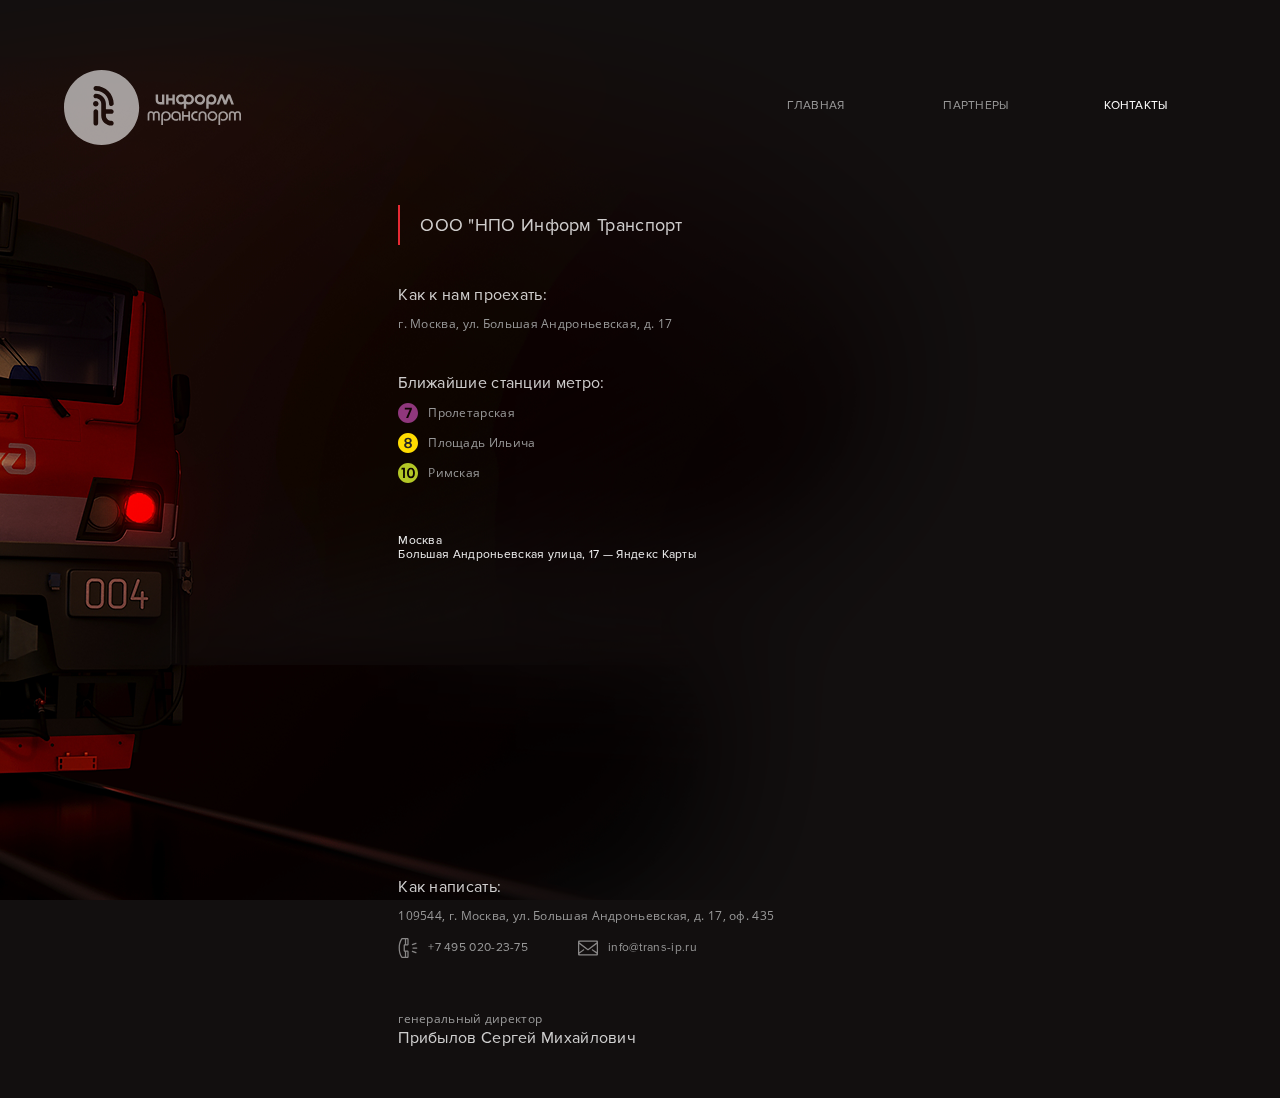
<file: contacts.html>
<!DOCTYPE html>
<head>
    <meta charset="UTF-8">
    <title>НПО Информ Транспорт</title>
    <link rel="stylesheet" href="style02.css">
</head>
<body>
    <div class="animationLoader"></div>
    <div class="start_back"></div>
    <div class="main_border">
        <div class="left_menu">
        <a href="index.html"><img src="Logo_it_02.svg" alt=""></a>
        </div>
        <div class="right_menu">
            <div class="right_button_menu">
                <a href="index.html"><div class="right_button" id="main"><h1>Главная</h1></div></a>
                <a href="partners.html"><div class="right_button" id="partners"><h1>Партнеры</h1></div></a>
                <a href="contacts.html"><div class="right_button" id="contacts"><h1>Контакты</h1></div></a>
            </div>
            <div class="info">
                <div class="name"><h1>ООО "НПО Информ Транспорт</h1></div>
                <div class="info_pack">
                    <h2>Как к нам проехать:</h2>
                    <p>г. Москва, ул. Большая Андроньевская, д. 17</p>
                </div>
                <div class="info_pack">
                    <h2>Ближайшие станции метро:</h2>
                    <div class="metro"><img src="m7.svg" alt=""><p>Пролетарская</p></div>
                    <div class="metro"><img src="m8.svg" alt=""><p>Площадь Ильича</p></div>
                    <div class="metro"><img src="m10.svg" alt=""><p>Римская</p></div>
                </div>
                <div style="position:relative;overflow:hidden;">
                    <a href="https://yandex.ru/maps/213/moscow/?utm_medium=mapframe&utm_source=maps" style="color:#eee;font-size:12px;position:absolute;top:0px;">Москва</a>
                    <a href="https://yandex.ru/maps/213/moscow/house/bolshaya_andronyevskaya_ulitsa_17/Z04YcABhQUEHQFtvfXt1cHRkZA==/?ll=37.673875%2C55.739418&utm_medium=mapframe&utm_source=maps&z=15.69" style="color:#eee;font-size:12px;position:absolute;top:14px;">Большая Андроньевская улица, 17 — Яндекс Карты</a>
                    <iframe id="frame_map" src="https://yandex.ru/map-widget/v1/-/CCURaGRAwA" width="94%" height="300" frameborder="0" allowfullscreen="true" style="position:relative;"></iframe>
                </div>
                <div class="info_pack">
                    <h2>Как написать:</h2>
                    <p>109544, г. Москва, ул. Большая Андроньевская, д. 17, оф. 435</p>
                    <div class="bottom_menu">
                        <div class="mail_phone">
                            <img src="phone.svg" alt="">
                            <a class = tel_email href="tel:+7 495 020-23-75">+7 495 020-23-75</a>
                        </div>
                        <div class="mail_phone">
                            <img src="letter.svg" alt="">
                            <a class = tel_email href="mailto:info@trans-ip.ru">info@trans-ip.ru</a>
                        </div>
                    </div>
                </div>
                <div class="info_pack">
                    <p>генеральный директор</p>
                    <h2>Прибылов Сергей Михайлович</h2>
                </div>
            </div>
        </div>
    </div>


    <script src="app2.js"></script>
</body>
</html>
</file>
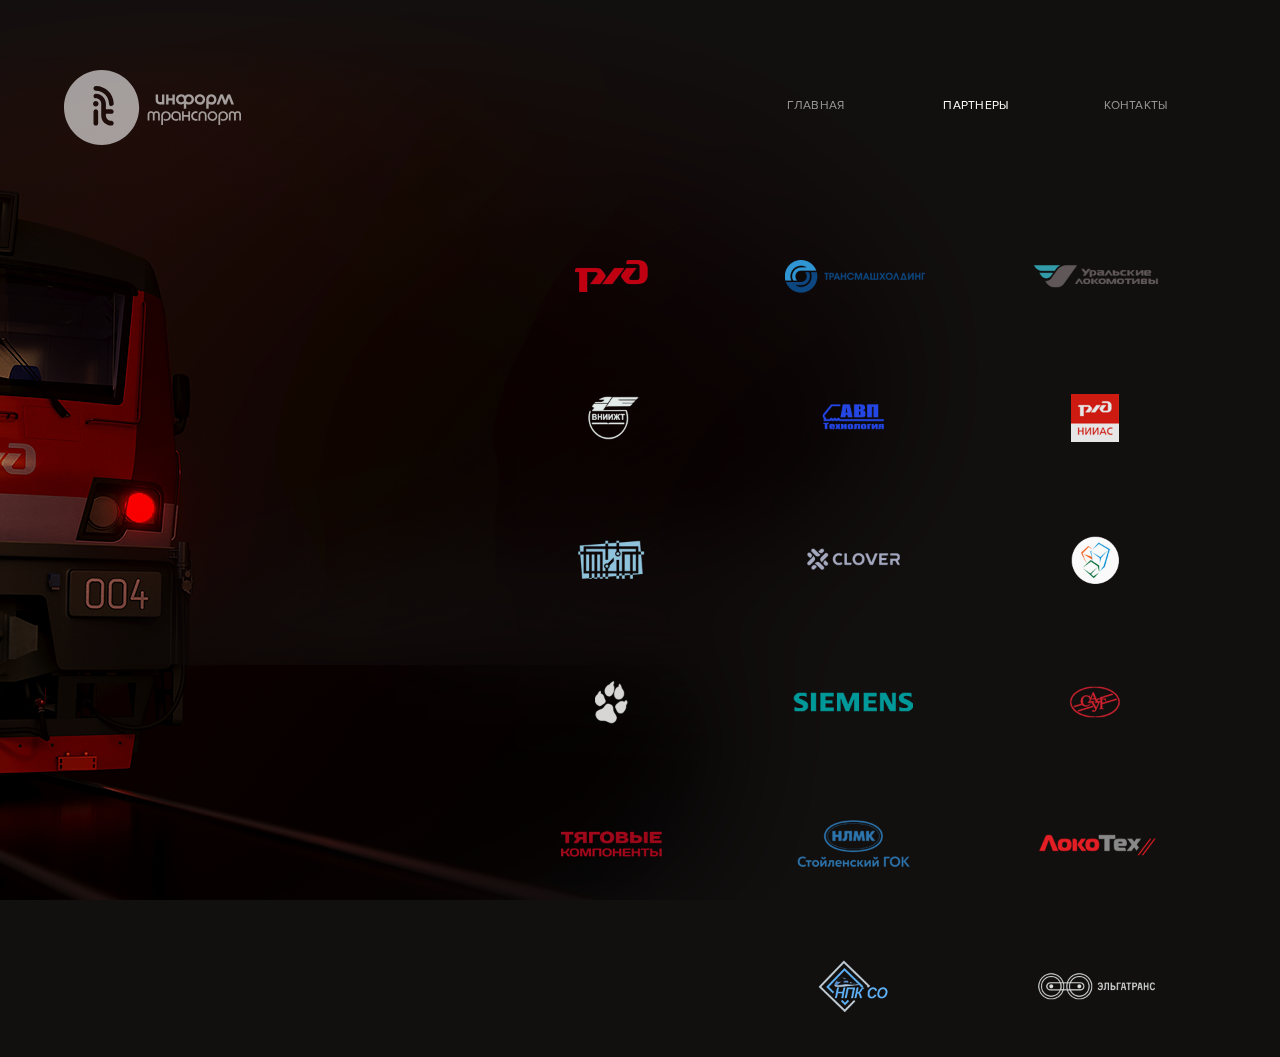
<file: partners.html>
<!DOCTYPE html>
<head>
    <meta charset="UTF-8">
    <title>НПО Информ Транспорт</title>
    <link rel="stylesheet" href="style01.css">
</head>
<body>
    <div class="animationLoader"></div>
    <div class="start_back"></div>
    <div class="main_border">
        <div class="left_menu">
            <a href="index.html"><img src="Logo_it_02.svg" alt=""></a>
        </div>
        <div class="right_menu">
            <div class="right_button_menu">
                <a href="index.html"><div class="right_button" id="main"><h1>Главная</h1></div></a>
                <a href="partners.html"><div class="right_button" id="partners"><h1>Партнеры</h1></div></a>
                <a href="contacts.html"><div class="right_button" id="contacts"><h1>Контакты</h1></div></a>
            </div>
            <div class="partners_pack">
                <a class="part_img" href="https://www.rzd.ru/" target="_blank"><img src="rjd.png" alt=""><p>ОАО <br> "Российские железные дороги"</p></a>
                <a class="part_img" href="https://tmholding.ru/" target="_blank"><img src="tmh.png" alt=""><p>АО "Трансмашхолдинг"</p></a>
                <a class="part_img" href="https://ulkm.ru/" target="_blank"><img src="ul.png" alt=""><p>ООО "Уральские локомотивы"</p></a>
                <a class="part_img" href="https://www.vniizht.ru/" target="_blank"><img src="vniijt.png" alt=""><p>АО "ВНИИЖТ"</p></a>
                <a class="part_img" href="https://www.avpt.ru/" target="_blank"><img src="avp.png" alt=""><p>ООО "АВП Технология"</p></a>
                <a class="part_img" href="http://www.vniias.ru/" target="_blank"><img src="niias.png" alt=""><p>АО "НИИАС"</p></a>
                <a class="part_img" href="https://nposvl.ru/" target="_blank"><img src="svl.png" alt=""><p>ООО "Системы <br> Взаимодействия с Локомотивом"</p></a>
                <a class="part_img" href="https://ctrl2go.solutions/" target="_blank"><img src="clover.png" alt=""><p>ООО "КЛОВЕР Групп"</p></a>
                <a class="part_img" href="https://infokom.org/" target="_blank"><img src="Infocom.png" alt=""><p>НАО "Инфоком"</p></a>
                <a class="part_img" href="http://www.lk-soft.ru/" target="_blank"><img src="Laika.png" alt=""><p>ООО "Лайка софт"</p></a>
                <a class="part_img" href="https://new.siemens.com/ru/ru.html" target="_blank"><img src="siemens.png" alt=""><p>Siemens AG</p></a>
                <a class="part_img" href="https://www.saut.ru/" target="_blank"><img src="saut.png" alt=""><p>ООО "НПО САУТ"</p></a>
                <a class="part_img" href="https://www.sinara-group.com/directions/mechanical-engineering/tyagovye-komponenty/" target="_blank"><img src="tkomp.png" alt=""><p>ООО "Тяговые компоненты"</p></a>
                <a class="part_img" href="https://sgok.nlmk.com/ru/" target="_blank"><img src="sgok.png" alt=""><p>АО "Стойленский ГОК"</p></a>
                <a class="part_img" href="https://www.locotech.ru/" target="_blank"><img src="lokotech.png" alt=""><p>ООО "ЛокоТех"</p></a>
                <a class="part_img" href="https://www.npkso.ru/" target="_blank"><img src="npkso.png" alt=""><p>ООО "НПК СО"</p></a>
                <a class="part_img" href="https://elga.ru/ru" target="_blank"><img src="elga-trans.png" alt=""><p>ООО ""Эльга-Транс""</p></a>
            </div>
        </div>
    </div>
    <script src="app1.js"></script>
</body>
</html>
</file>
<file: style02.css>
@font-face {
    font-family: 'Proxima Nova Rg';
    src: url("./ProximaNova-Reg.otf");
}
@font-face {
    font-family: 'Open Sans';
    src: url("./2211.ttf");
}
body {
    background-color: #120f0f;
    color: #989898;
    font-family: "Proxima Nova Rg";
    font-size: 12px;
    letter-spacing: 0.3px;
}
* {
    padding: 0;
    margin: 0;
    font-weight: lighter;
}
a {
    color: #989898;
    text-decoration: none;
    white-space: nowrap;
}
.animationLoader {
    position: fixed;
    top: 0;
    left: 0;
    width: 100%;
    height: 100%;
    background-image: url(IT_back_grad_01.png);
    background-position: calc(50% - 100px) calc(50% + 50px);
    background-repeat: no-repeat;
    z-index: 1;
}

.animation_hiding .animationLoader {
    transition: 2s;
    opacity: 0;
}
.animation .animationLoader {
    display: none;
}

.start_back {
    position: fixed;
    top: 0;
    left: 0;
    width: 100%;
    height: 100%;
    background-image: url(IT_back_grad_01.png);
    background-position: calc(50% - 100px) calc(50% + 50px);
    background-repeat: no-repeat;
    z-index: -1;
}
.main_border {
    position: absolute;
    top: calc(50% - 380px);
    right: calc(50% - 540px);
    left: calc(50% - 540px);
    display: flex;
}
@media (max-height: 780px) {
    .main_border {
        top: 10px;
    }
}
@media (max-width: 1280px) {
    .main_border {
        right: 5%;
        left: 5%;
    }
}
.left_menu {
    width: 330px;
    min-width: 230px;
    height: 100%;
    display: flex;
    flex-direction: column;
}
.left_menu img {
    height: 75px;
    margin: 0 auto 40px auto;
    opacity: 60%;
}
.right_menu {
    width: 100%;
    height: fit-content;
    display: flex;
    flex-direction: column;
    margin-left: 100px;
}
.right_button_menu {
    display: flex;
    justify-content: end;
    margin-bottom: 40px;
}
.right_button {
    width: 160px;
    height: 45px;
    text-transform: uppercase;
    font-size: 6px;
    display: flex;
    flex-direction: column;
    justify-content: end;
}
.right_button:hover {
    color: white;
    letter-spacing: 2px;
    transition: 0.3s;
}
.right_button::after {
    width: 50%;
    margin: 0 auto;
    height: 2px;
    content: "";
    background-color: #e72a34;
    opacity: 0;
}
.right_button:hover::after {
    opacity: 1;
    margin-top: 5px;
    transition: 0.3s;
}
.right_button h1 {
    width: 100%;
    text-align: center;
}
.info {
    margin-top: 50px;
}
.name {
    display: flex;
    align-items: center;
    margin-bottom: 40px;
}
.name::before {
    content: "";
    height: 40px;
    width: 2px;
    background-color: #e72a34;
    margin-right: 20px;
}
.name h1 {
    font-size: 18px;
    color: white;
    opacity: 0.8;
}
.info_pack {
    margin: 40px 0;
    display: flex;
    flex-direction: column;
}
.info_pack h2 {
    font-size: 16px;
    margin-bottom: 10px;
    color: white;
    opacity: 0.8;
}
.info_pack p {
    font-family: "Open Sans";
    margin-bottom: 1px;
}
.metro {
    display: flex;
    align-items: center;
    margin-bottom: 10px;
}
.metro img {
    width: 20px;
    height: 20px;
    margin-right: 10px;
}
.bottom_menu {
    display: flex;
    justify-content: start;
}
.mail_phone {
    height: 45px;
    width: fit-content;
    display: flex;
    justify-content: start;
    align-items: center;
    margin-right: 50px;
}
.mail_phone img {
    width: 20px;
    height: 20px;
    opacity: 0.5;
    margin-right: 10px;
}
#contacts {
    color: white;
}
@media (max-width: 825px) {
    .left_menu {
        display: none;
    }
    .right_menu {
        margin: auto;
    }
    .right_button_menu {
        flex-direction: column;
        align-items: center;
    }
    .right_button {
        margin-bottom: 30px;
    }
}
</file>
<file: style01.css>
@font-face {
    font-family: 'Proxima Nova Rg';
    src: url("./ProximaNova-Reg.otf");
}
@font-face {
    font-family: 'Open Sans';
    src: url("./2211.ttf");
}
body {
    background-color: #120f0f;
    color: #989898;
    font-family: "Proxima Nova Rg";
    font-size: 12px;
    letter-spacing: 0.3px;
}
* {
    padding: 0;
    margin: 0;
    font-weight: lighter;
}
a {
    color: #989898;
    text-decoration: none;
    white-space: nowrap;
}
.animationLoader {
    position: fixed;
    top: 0;
    left: 0;
    width: 100%;
    height: 100%;
    background-image: url(IT_back_grad_01.png);
    background-position: calc(50% - 100px) calc(50% + 50px);
    background-repeat: no-repeat;
    z-index: 1;
}

.animation_hiding .animationLoader {
    transition: 2s;
    opacity: 0;
}
.animation .animationLoader {
    display: none;
}

.start_back {
    position: fixed;
    top: 0;
    left: 0;
    width: 100%;
    height: 100%;
    background-image: url(IT_back_grad_01.png);
    background-position: calc(50% - 100px) calc(50% + 50px);
    background-repeat: no-repeat;
    z-index: -1;
}
.main_border {
    position: absolute;
    top: calc(50% - 380px);
    right: calc(50% - 540px);
    left: calc(50% - 540px);
    height: 700px;
    display: flex;

}
@media (max-height: 780px) {
    .main_border {
        top: 10px;
    }
}
@media (max-width: 1280px) {
    .main_border {
        right: 5%;
        left: 5%;
    }
}
.left_menu {
    width: 330px;
    min-width: 230px;
    height: 100%;
    display: flex;
    flex-direction: column;
}
.left_menu img {
    height: 75px;
    margin: 0 auto 40px auto;
    opacity: 60%;
}
.right_menu {
    width: 100%;
    height: 100%;
}
.right_button_menu {
    display: flex;
    justify-content: end;
    margin-bottom: 40px;
}
.right_button {
    width: 160px;
    height: 45px;
    text-transform: uppercase;
    font-size: 6px;
    display: flex;
    flex-direction: column;
    justify-content: end;
}
.right_button:hover {
    color: white;
    letter-spacing: 2px;
    transition: 0.3s;
    font-weight: lighter;
}
.right_button::after {
    width: 50%;
    margin: 0 auto;
    height: 2px;
    content: "";
    background-color: #e72a34;
    opacity: 0;
}
.right_button:hover::after {
    opacity: 1;
    margin-top: 5px;
    transition: 0.3s;
}
.right_button h1 {
    width: 100%;
    text-align: center;
}
.partners_pack {
    margin-top: 10%;
    display: flex;
    flex-wrap: wrap;
    justify-content: end;
}
.part_img {
    position: relative;
    width: 240px;
    height: 140px;
    margin: 1px;
    display: flex;
    justify-content: center;
}
.part_img p {
    font-family: "Open Sans";
    position: absolute;
    bottom: 7px;
    opacity: 0;
    text-align: center;
}
.part_img::after {
    position: absolute;
    content: "";
    background-color: #fff;
    width: 100%;
    height: 100%;
    opacity: 0;
}
.part_img:hover::after {
    opacity: 0.05;
}
.part_img:hover p {
    opacity: 0.8;
}
.part_img img {
    margin: auto;
    width: 160px;
    height: 80px;
}
#partners {
    color: white;
}
@media (max-width: 725px) {
    .left_menu {
        display: none;
    }
    .right_button_menu {
        flex-direction: column;
        align-items: center;
    }
    .right_button {
        margin-bottom: 30px;
    }
    .partners_pack {
        justify-content: center;
    }
}
</file>
